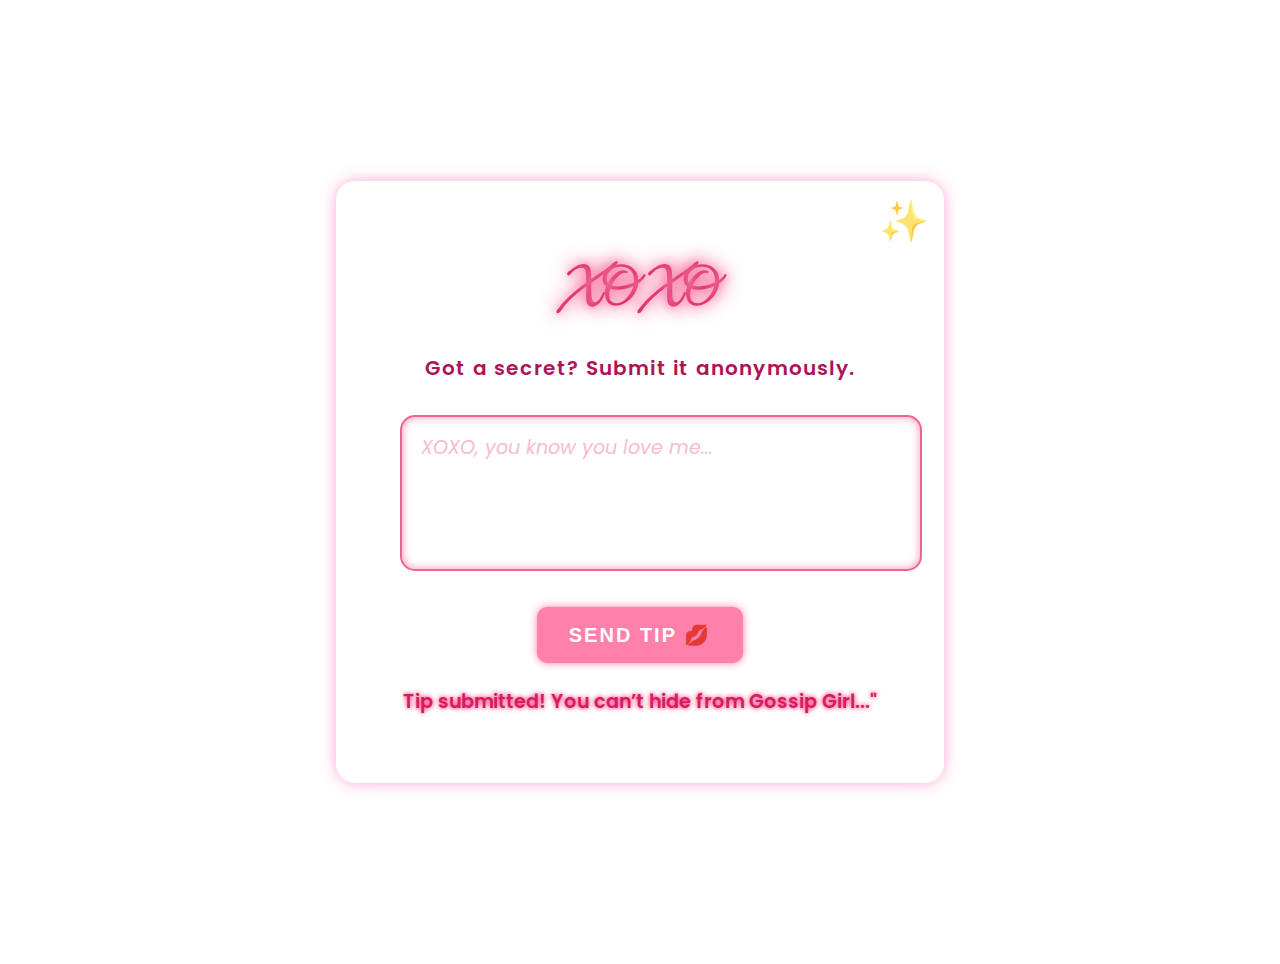
<file: index.html>
<!DOCTYPE html>
<html lang="en">
<head>
  <meta charset="UTF-8" />
  <meta name="viewport" content="width=device-width, initial-scale=1.0"/>
  <title>Gossip Girl - Submit a Tip</title>
  <link rel="stylesheet" href="style.css" />
</head>
<body>
  <div class="container">
    <h1 class="title">XO XO</h1>
    <p class="subtitle">Got a secret? Submit it anonymously.</p>

    <form id="tipForm">
      <textarea id="tipInput" placeholder="XOXO, you know you love me..." required></textarea>
      <button type="submit">Send Tip 💋</button>
    </form>

    <p id="confirmation" class=hidden">Tip submitted! You can’t hide from Gossip Girl..."</p>
  </div>

  <script src="script.js"></script>
</body>
</html>
</file>
<file: style.css>
@import url('https://fonts.googleapis.com/css2?family=Great+Vibes&family=Poppins:wght@400;600&display=swap');

body {
  margin: 0;
  padding: 0;
  background: linear-gradient(135deg, #fce4ec 0%, #f8bbd0 50%, #f48fb1 100%);
  font-family: 'Poppins', sans-serif;
  color: #880e4f;
  min-height: 100vh;
  display: flex;
  justify-content: center;
  align-items: center;
  padding: 2rem;
  overflow-y: scroll;
  background-image: url('https://i.imgur.com/2vR8A3X.png');
  background-repeat: repeat;
  background-size: 80px 80px;
}

.container {
  background: rgba(255, 255, 255, 0.85);
  border-radius: 20px;
  box-shadow: 0 0 15px rgba(255, 105, 180, 0.6);
  padding: 3rem 4rem;
  max-width: 480px;
  width: 100%;
  text-align: center;
  position: relative;
}

.title {
  font-family: 'Great Vibes', cursive;
  font-size: 3.5rem;
  margin-bottom: 0.2rem;
  color: #d81b60;
  text-shadow: 0 0 8px #f48fb1, 0 0 20px #f50057;
}

.subtitle {
  font-size: 1.25rem;
  margin-bottom: 2rem;
  color: #ad1457;
  font-weight: 600;
  letter-spacing: 1.2px;
}

#tipInput {
  width: 100%;
  min-height: 120px;
  border-radius: 15px;
  border: 2px solid #f06292;
  padding: 1rem 1.2rem;
  font-size: 1.2rem;
  font-family: 'Poppins', sans-serif;
  resize: none;
  box-shadow: 0 0 8px #f48fb1 inset;
  transition: border-color 0.3s ease, box-shadow 0.3s ease;
}

#tipInput::placeholder {
  font-style: italic;
  color: #f8bbd0;
}

#tipInput:focus {
  border-color: #f50057;
  box-shadow: 0 0 15px #f50057 inset;
  outline: none;
}

button {
  margin-top: 1.8rem;
  background: linear-gradient(45deg, #ff4081, #f50057);
  border: none;
  border-radius: 25px;
  padding: 0.75rem 2.5rem;
  font-size: 1.5rem;
  font-weight: 700;
  color: #fff;
  cursor: pointer;
  box-shadow:
    0 0 8px #ff80ab,
    0 0 15px #f50057,
    0 0 20px #ff4081;
  transition: box-shadow 0.3s ease, transform 0.3s ease;
  user-select: none;
  text-transform: uppercase;
  letter-spacing: 2px;
}

button:hover {
  box-shadow:
    0 0 15px #ff80ab,
    0 0 30px #f50057,
    0 0 40px #ff4081;
  transform: scale(1.05);
}

button:active {
  transform: scale(0.98);
}

#confirmation {
  margin-top: 1.5rem;
  font-weight: 600;
  color: #d81b60;
  text-shadow: 0 0 5px #f50057;
  font-size: 1.2rem;
}

.hidden {
  display: none;
}

/* Admin page styles */

#error {
  color: #d81b60;
  font-weight: 700;
  margin-top: 1rem;
}

#error.hidden {
  display: none;
}

#loginSection input {
  width: 100%;
  padding: 0.8rem 1rem;
  margin-bottom: 1.2rem;
  border: 2px solid #f06292;
  border-radius: 12px;
  font-size: 1.2rem;
  font-family: 'Poppins', sans-serif;
  box-shadow: 0 0 8px #f48fb1 inset;
  transition: border-color 0.3s ease, box-shadow 0.3s ease;
}

#loginSection input:focus {
  border-color: #f50057;
  box-shadow: 0 0 15px #f50057 inset;
  outline: none;
}

#adminPanel {
  margin-top: 2rem;
  max-height: 350px;
  overflow-y: auto;
  text-align: left;
  border-top: 2px solid #f06292;
  padding-top: 1rem;
}

.tip {
  background: #fff0f6;
  border-radius: 15px;
  padding: 1rem 1.5rem;
  margin-bottom: 1rem;
  box-shadow: 0 0 8px #f48fb1;
  color: #880e4f;
  font-size: 1.1rem;
  line-height: 1.4;
  position: relative;
  transition: background 0.3s ease;
}

.tip small {
  display: block;
  margin-top: 0.5rem;
  color: #ad1457;
  font-size: 0.9rem;
  font-style: italic;
}

/* Scrollbar */
::-webkit-scrollbar {
  width: 12px;
}

::-webkit-scrollbar-track {
  background: #fce4ec;
  border-radius: 10px;
}

::-webkit-scrollbar-thumb {
  background: #f50057;
  border-radius: 10px;
  box-shadow: 0 0 6px #ff80ab inset;
}

::-webkit-scrollbar-thumb:hover {
  background: #d81b60;
}

/* Sparkle animation */

@keyframes sparkle {
  0%, 100% {
    opacity: 0.8;
    transform: rotate(0deg) scale(1);
  }
  50% {
    opacity: 1;
    transform: rotate(20deg) scale(1.2);
  }
}

/* Optional: subtle sparkle effect behind the container */
.container::before {
  content: '✨';
  position: absolute;
  top: 10px;
  right: 15px;
  font-size: 2.5rem;
  color: #f50057;
  opacity: 0.7;
  animation: sparkle 3s infinite ease-in-out;
  pointer-events: none;
  user-select: none;
}
<!DOCTYPE html>
<html lang="en">
<head>
<meta charset="UTF-8" />
<meta name="viewport" content="width=device-width, initial-scale=1" />
<title>Gossip Girl Glam</title>
<style>
  /* Base styles */
  body {
    background: #1a001a;
    color: #ff9ed6;
    font-family: 'Segoe UI', Tahoma, Geneva, Verdana, sans-serif;
    margin: 0;
    padding: 2rem;
    overflow-x: hidden;
    position: relative;
  }

  /* Shimmering title */
  @keyframes shimmer {
    0% {
      background-position: -500px 0;
    }
    100% {
      background-position: 500px 0;
    }
  }

  .title {
    font-size: 3rem;
    font-weight: 900;
    background: linear-gradient(90deg, #d81b60 30%, #ff80ab 50%, #d81b60 70%);
    background-size: 1000px 100%;
    -webkit-background-clip: text;
    -webkit-text-fill-color: transparent;
    animation: shimmer 3s infinite;
    margin-bottom: 2rem;
  }

  /* Button glow + sparkle on hover */
  button {
    position: relative;
    background: #ff80ab;
    border: none;
    padding: 1rem 2rem;
    font-size: 1.25rem;
    color: white;
    font-weight: bold;
    border-radius: 10px;
    cursor: pointer;
    overflow: hidden;
    box-shadow: 0 0 8px #ff80ab;
    transition: box-shadow 0.3s ease;
  }
  button:hover {
    box-shadow: 0 0 20px #ff80ab;
  }
  button::before {
    content: '';
    position: absolute;
    top: -50%;
    left: -50%;
    width: 200%;
    height: 200%;
    background: radial-gradient(circle at 30% 30%, #fff0ff 10%, transparent 40%);
    opacity: 0;
    transition: opacity 0.3s;
    pointer-events: none;
    filter: drop-shadow(0 0 8px #f50057);
    animation: sparkle-float 2.5s linear infinite;
  }
  button:hover::before {
    opacity: 0.6;
  }

  /* Sparkle animation */
  @keyframes sparkle-float {
    0% { transform: translateY(0) translateX(0) scale(1); opacity: 1; }
    100% { transform: translateY(-50px) translateX(20px) scale(1.2); opacity: 0; }
  }
  .sparkle {
    position: absolute;
    width: 8px;
    height: 8px;
    background: radial-gradient(circle, #fff8ff 0%, #f50057 70%);
    border-radius: 50%;
    box-shadow: 0 0 10px #f50057;
    animation: sparkle-float 3s linear forwards;
    opacity: 1;
    pointer-events: none;
    filter: drop-shadow(0 0 4px #f50057);
  }
</style>
</head>
<body>

<h1 class="title">Welcome to Gossip Girl Glam</h1>

<button id="tipButton">Submit Tip</button>

<script>
  // Sparkle generator
  function createSparkle() {
    const sparkle = document.createElement('div');
    sparkle.classList.add('sparkle');
    sparkle.style.left = Math.random() * window.innerWidth + 'px';
    sparkle.style.top = Math.random() * window.innerHeight + 'px';

    document.body.appendChild(sparkle);

    setTimeout(() => {
      sparkle.remove();
    }, 3000);
  }

  // Make sparkles appear every 400ms
  setInterval(createSparkle, 400);

  // Example button click effect
  const btn = document.getElementById('tipButton');
  btn.addEventListener('click', () => {
    alert('Tip submitted! ✨');
  });
</script>

</body>
</html>
</file>
